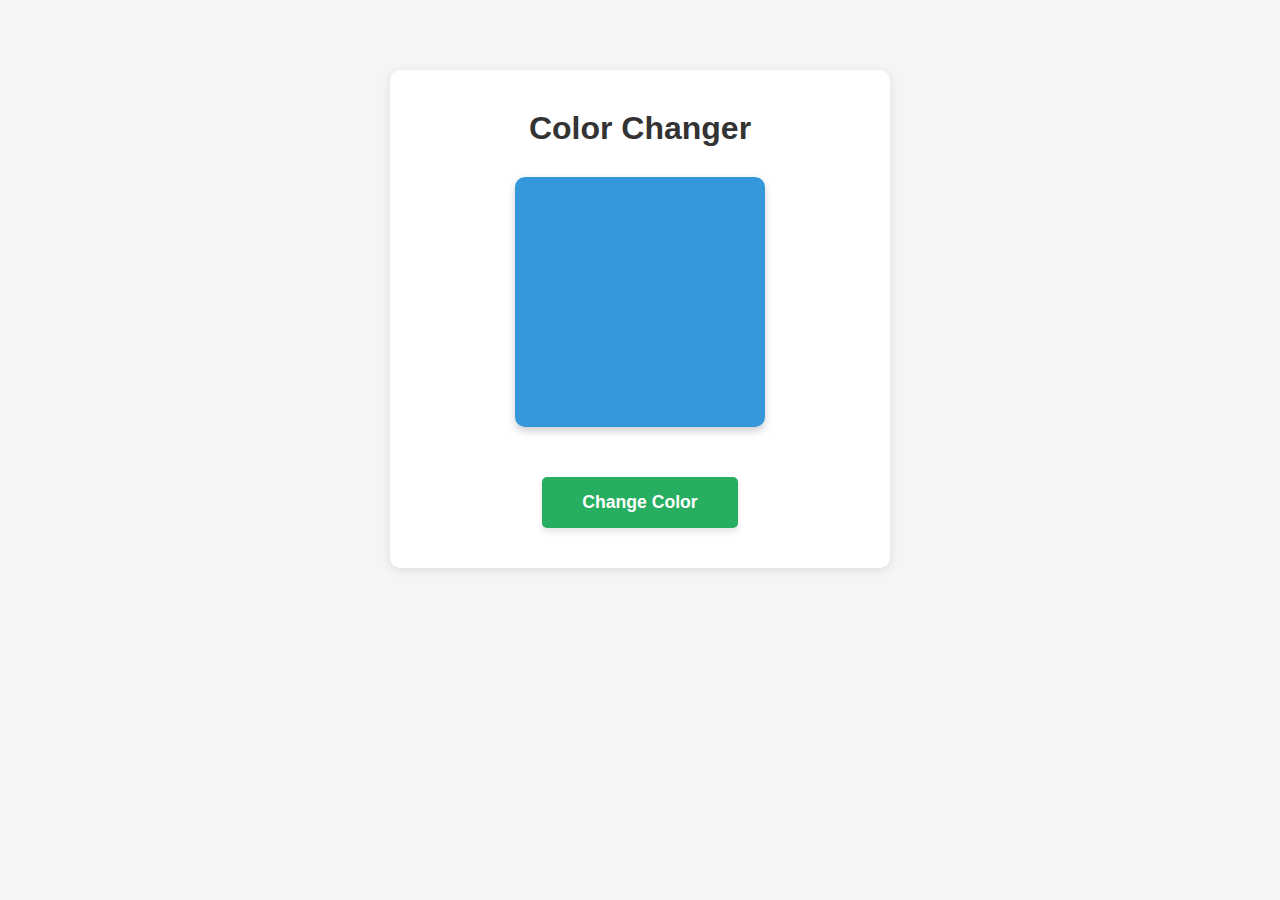
<file: Devoir-DOM02/index.html>
<!DOCTYPE html>
<html lang="fr">
<head>
    <meta charset="UTF-8">
    <meta name="viewport" content="width=device-width, initial-scale=1.0">
    <title>Changeur de couleurs</title>
    <link rel="stylesheet" href="styles.css">
</head>
<body>
    <div class="container">
        <h1>Color Changer</h1>
        <div id="color-box"></div>
        <button id="change-color-btn">Change Color</button>
    </div>
    
    <script src="script.js"></script>
</body>
</html>
</file>
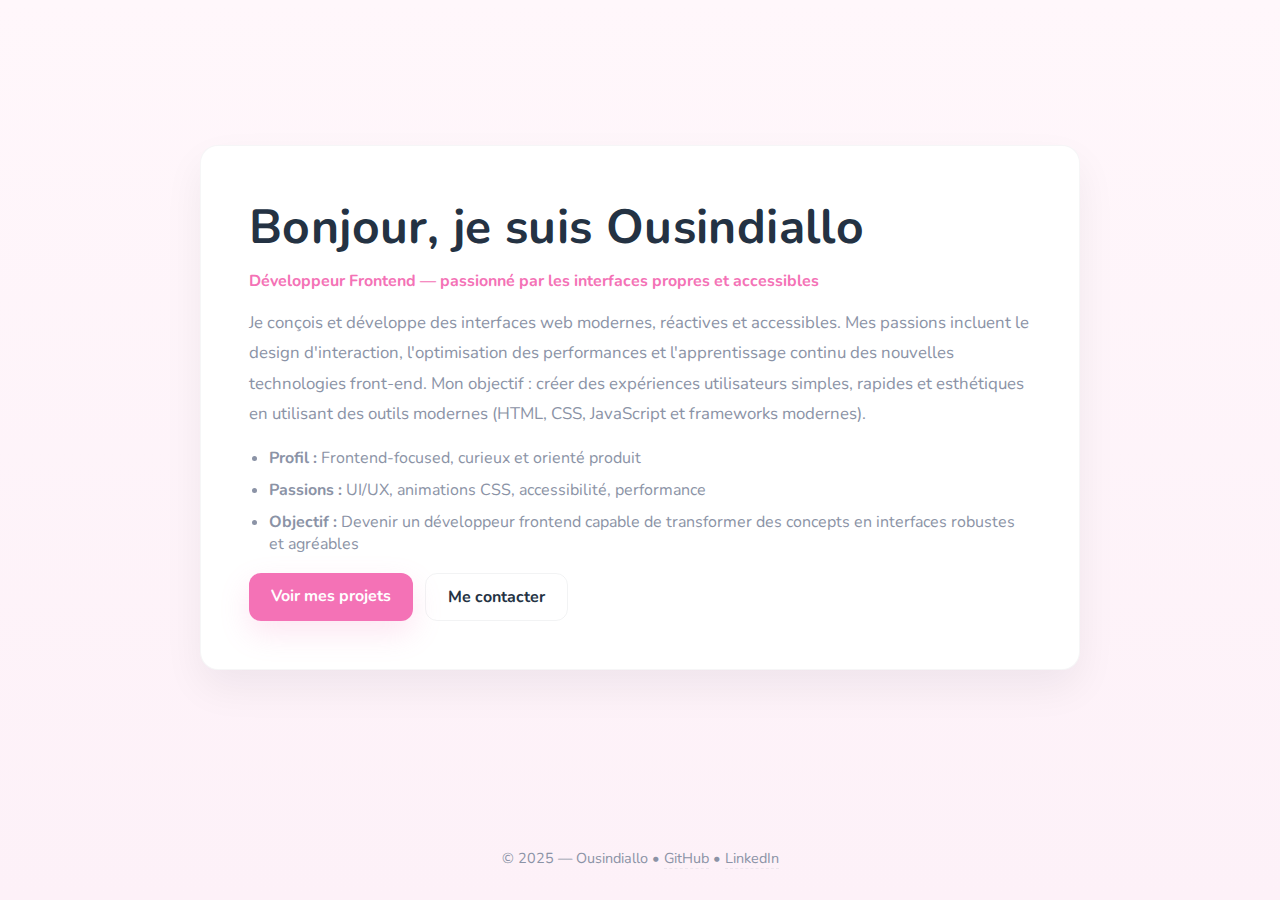
<file: Devoir-IA03/index.html>
<!DOCTYPE html>
<html lang="fr">
<head>
  <meta charset="utf-8">
  <meta name="viewport" content="width=device-width,initial-scale=1">
  <title>Page d'introduction</title>
  <link rel="preconnect" href="https://fonts.googleapis.com">
  <link rel="preconnect" href="https://fonts.gstatic.com" crossorigin>
  <link href="https://fonts.googleapis.com/css2?family=Nunito:wght@300;400;600;700&display=swap" rel="stylesheet">
  <link rel="stylesheet" href="styles.css">
</head>
<body>
  <main class="hero">
    <div class="hero-content">
      <h1 class="hero-title">Bonjour, je suis Ousindiallo</h1>
      <p class="hero-subtitle">Développeur Frontend — passionné par les interfaces propres et accessibles</p>

      <p class="hero-description">Je conçois et développe des interfaces web modernes, réactives et accessibles. Mes passions incluent le design d'interaction, l'optimisation des performances et l'apprentissage continu des nouvelles technologies front-end. Mon objectif : créer des expériences utilisateurs simples, rapides et esthétiques en utilisant des outils modernes (HTML, CSS, JavaScript et frameworks modernes).</p>

      <ul class="hero-list">
        <li><strong>Profil :</strong> Frontend-focused, curieux et orienté produit</li>
        <li><strong>Passions :</strong> UI/UX, animations CSS, accessibilité, performance</li>
        <li><strong>Objectif :</strong> Devenir un développeur frontend capable de transformer des concepts en interfaces robustes et agréables</li>
      </ul>

      <div class="hero-actions">
        <a class="cta primary" href="#projects">Voir mes projets</a>
        <a class="cta secondary" href="#contact">Me contacter</a>
      </div>
    </div>
  </main>

  <footer class="site-footer" id="contact">
    <p>© 2025 — Ousindiallo • <a href="#">GitHub</a> • <a href="#">LinkedIn</a></p>
  </footer>
</body>
</html>
</file>
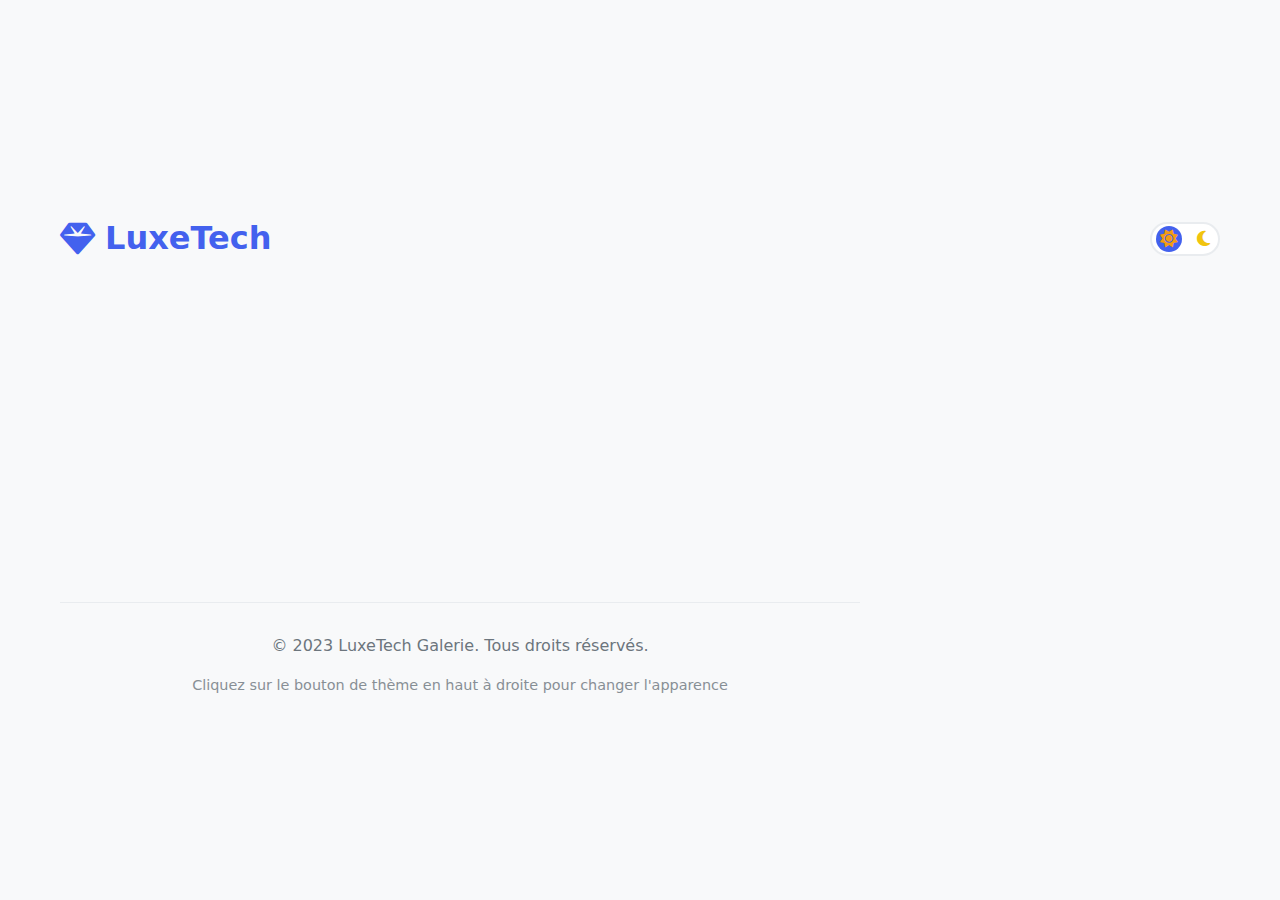
<file: Porliofio-AI/index.html>
<!DOCTYPE html>
<html lang="fr">
<head>
    <meta charset="UTF-8">
    <meta name="viewport" content="width=device-width, initial-scale=1.0">
    <title>Galerie Produits Premium | Thème Clair/Foncé</title>
    <link rel="stylesheet" href="https://cdnjs.cloudflare.com/ajax/libs/font-awesome/6.4.0/css/all.min.css">
    <style>
        /* Variables CSS pour le thème clair */
        :root {
            --primary-bg: #f8f9fa;
            --secondary-bg: #ffffff;
            --primary-text: #212529;
            --secondary-text: #6c757d;
            --accent: #4361ee;
            --accent-light: #e0e7ff;
            --accent-dark: #3a56d4;
            --border: #e9ecef;
            --card-shadow: 0 10px 30px rgba(0, 0, 0, 0.08);
            --card-shadow-hover: 0 20px 40px rgba(0, 0, 0, 0.12);
            --transition-smooth: all 0.4s cubic-bezier(0.175, 0.885, 0.32, 1.1);
        }

        /* Variables pour le thème sombre */
        .dark-theme {
            --primary-bg: #121212;
            --secondary-bg: #1e1e1e;
            --primary-text: #f8f9fa;
            --secondary-text: #adb5bd;
            --accent: #5a7dff;
            --accent-light: #2d3748;
            --accent-dark: #4361ee;
            --border: #2d2d2d;
            --card-shadow: 0 10px 30px rgba(0, 0, 0, 0.3);
            --card-shadow-hover: 0 20px 40px rgba(0, 0, 0, 0.4);
        }

        * {
            margin: 0;
            padding: 0;
            box-sizing: border-box;
        }

        body {
            font-family: 'Segoe UI', system-ui, sans-serif;
            background-color: var(--primary-bg);
            color: var(--primary-text);
            line-height: 1.6;
            transition: var(--transition-smooth);
            min-height: 100vh;
            display: flex;
            flex-direction: column;
            align-items: center;
            justify-content: center;
            padding: 20px;
        }

        .container {
            max-width: 1200px;
            width: 100%;
            margin: 0 auto;
            padding: 0 20px;
        }

        /* En-tête avec bouton de thème */
        .header {
            display: flex;
            justify-content: space-between;
            align-items: center;
            width: 100%;
            margin-bottom: 50px;
            padding: 20px 0;
        }

        .logo {
            font-size: 2rem;
            font-weight: 700;
            color: var(--accent);
            display: flex;
            align-items: center;
            gap: 10px;
        }

        .logo i {
            font-size: 2.2rem;
        }

        .theme-toggle {
            position: relative;
            width: 70px;
            height: 34px;
            background-color: var(--secondary-bg);
            border-radius: 50px;
            border: 2px solid var(--border);
            cursor: pointer;
            transition: var(--transition-smooth);
            display: flex;
            align-items: center;
            justify-content: space-between;
            padding: 0 8px;
        }

        .theme-toggle:hover {
            border-color: var(--accent);
        }

        .theme-toggle::before {
            content: '';
            position: absolute;
            width: 26px;
            height: 26px;
            background-color: var(--accent);
            border-radius: 50%;
            left: 4px;
            transition: var(--transition-smooth);
            z-index: 1;
        }

        .dark-theme .theme-toggle::before {
            transform: translateX(36px);
        }

        .theme-toggle i {
            font-size: 1.1rem;
            z-index: 2;
        }

        .fa-sun {
            color: #f39c12;
        }

        .fa-moon {
            color: #f1c40f;
        }

        /* Titre principal */
        .main-title {
            text-align: center;
            margin-bottom: 60px;
            opacity: 0;
            transform: translateY(20px);
            animation: fadeInUp 0.8s ease forwards;
        }

        .main-title h1 {
            font-size: 2.8rem;
            margin-bottom: 15px;
            background: linear-gradient(90deg, var(--accent), #6c63ff);
            -webkit-background-clip: text;
            background-clip: text;
            color: transparent;
        }

        .main-title p {
            font-size: 1.2rem;
            color: var(--secondary-text);
            max-width: 600px;
            margin: 0 auto;
        }

        /* Galerie de produits */
        .products-gallery {
            display: flex;
            flex-wrap: wrap;
            justify-content: center;
            gap: 40px;
            margin-bottom: 60px;
        }

        .product-card {
            background-color: var(--secondary-bg);
            border-radius: 20px;
            overflow: hidden;
            box-shadow: var(--card-shadow);
            width: 100%;
            max-width: 350px;
            transition: var(--transition-smooth);
            opacity: 0;
            transform: translateY(30px);
            animation: fadeInUp 0.8s ease forwards;
            position: relative;
        }

        .product-card:nth-child(1) {
            animation-delay: 0.2s;
        }

        .product-card:nth-child(2) {
            animation-delay: 0.4s;
        }

        .product-card:nth-child(3) {
            animation-delay: 0.6s;
        }

        @keyframes fadeInUp {
            to {
                opacity: 1;
                transform: translateY(0);
            }
        }

        .product-card:hover {
            transform: translateY(-15px);
            box-shadow: var(--card-shadow-hover);
        }

        .product-badge {
            position: absolute;
            top: 20px;
            right: 20px;
            background-color: var(--accent);
            color: white;
            padding: 8px 16px;
            border-radius: 50px;
            font-size: 0.85rem;
            font-weight: 600;
            z-index: 2;
            box-shadow: 0 5px 15px rgba(67, 97, 238, 0.3);
        }

        .product-image {
            height: 220px;
            overflow: hidden;
            position: relative;
        }

        .product-image img {
            width: 100%;
            height: 100%;
            object-fit: cover;
            transition: transform 0.7s ease;
        }

        .product-card:hover .product-image img {
            transform: scale(1.1);
        }

        .product-info {
            padding: 30px;
        }

        .product-category {
            color: var(--accent);
            font-size: 0.9rem;
            font-weight: 600;
            text-transform: uppercase;
            letter-spacing: 1px;
            margin-bottom: 10px;
            display: inline-block;
        }

        .product-title {
            font-size: 1.5rem;
            font-weight: 700;
            margin-bottom: 15px;
            color: var(--primary-text);
        }

        .product-description {
            color: var(--secondary-text);
            margin-bottom: 20px;
            line-height: 1.7;
        }

        .product-features {
            list-style: none;
            margin-bottom: 25px;
        }

        .product-features li {
            margin-bottom: 10px;
            display: flex;
            align-items: center;
            gap: 10px;
            color: var(--secondary-text);
        }

        .product-features i {
            color: var(--accent);
            font-size: 0.9rem;
        }

        .product-price-container {
            display: flex;
            justify-content: space-between;
            align-items: center;
            margin-top: 20px;
            padding-top: 20px;
            border-top: 1px solid var(--border);
        }

        .product-price {
            font-size: 1.8rem;
            font-weight: 700;
            color: var(--accent);
        }

        .add-to-cart {
            background-color: var(--accent);
            color: white;
            border: none;
            border-radius: 50px;
            padding: 12px 25px;
            font-weight: 600;
            cursor: pointer;
            transition: var(--transition-smooth);
            display: flex;
            align-items: center;
            gap: 10px;
            box-shadow: 0 5px 15px rgba(67, 97, 238, 0.3);
        }

        .add-to-cart:hover {
            background-color: var(--accent-dark);
            transform: translateY(-3px);
            box-shadow: 0 8px 20px rgba(67, 97, 238, 0.4);
        }

        .add-to-cart.added {
            background-color: #10b981;
            box-shadow: 0 5px 15px rgba(16, 185, 129, 0.3);
        }

        /* Footer */
        .footer {
            text-align: center;
            color: var(--secondary-text);
            margin-top: 40px;
            padding-top: 30px;
            border-top: 1px solid var(--border);
            width: 100%;
            max-width: 800px;
        }

        .footer p {
            margin-bottom: 10px;
        }

        .theme-hint {
            font-size: 0.9rem;
            opacity: 0.8;
            margin-top: 15px;
        }

        /* Animation pour le changement de thème */
        .theme-transition * {
            transition: background-color 0.4s ease, 
                        color 0.4s ease, 
                        border-color 0.4s ease,
                        box-shadow 0.4s ease !important;
        }

        /* Responsive */
        @media (max-width: 1100px) {
            .products-gallery {
                gap: 30px;
            }
            
            .product-card {
                max-width: 320px;
            }
        }

        @media (max-width: 992px) {
            .products-gallery {
                flex-direction: column;
                align-items: center;
            }
            
            .product-card {
                max-width: 450px;
            }
            
            .main-title h1 {
                font-size: 2.4rem;
            }
        }

        @media (max-width: 576px) {
            .header {
                flex-direction: column;
                gap: 20px;
                text-align: center;
            }
            
            .main-title h1 {
                font-size: 2rem;
            }
            
            .product-info {
                padding: 25px;
            }
            
            .product-price-container {
                flex-direction: column;
                align-items: flex-start;
                gap: 20px;
            }
            
            .add-to-cart {
                width: 100%;
                justify-content: center;
            }
        }
    </style>
</head>
<body>
    <div class="container">
        <header class="header">
            <div class="logo">
                <i class="fas fa-gem"></i>
                <span>LuxeTech</span>
            </div>
            
            <div class="theme-toggle" id="themeToggle">
                <i class="fas fa-sun"></i>
                <i class="fas fa-moon"></i>
            </div>
        </header>
        
        <section class="main-title">
            <h1>Galerie Produits Premium</h1>
            <p>Découvrez notre sélection exclusive avec des animations fluides et un design élégant en mode clair ou sombre.</p>
        </section>
        
        <section class="products-gallery" id="productsGallery">
            <!-- Les cartes de produits seront générées par JavaScript -->
        </section>
        
        <footer class="footer">
            <p>© 2023 LuxeTech Galerie. Tous droits réservés.</p>
            <p class="theme-hint">Cliquez sur le bouton de thème en haut à droite pour changer l'apparence</p>
        </footer>
    </div>

    <script>
        // Données des produits
        const products = [
            {
                id: 1,
                name: "Écouteurs Sans Fil Pro",
                category: "Audio",
                price: 229.99,
                description: "Écouteurs haut de gamme avec annulation active du bruit et qualité audio exceptionnelle.",
                features: [
                    "Annulation active du bruit",
                    "Autonomie 30h",
                    "Chargement rapide",
                    "Qualité Hi-Res"
                ],
                badge: "Nouveau",
                image: "https://images.unsplash.com/photo-1505740420928-5e560c06d30e?ixlib=rb-4.0.3&ixid=M3wxMjA3fDB8MHxwaG90by1wYWdlfHx8fGVufDB8fHx8fA%3D%3D&auto=format&fit=crop&w=1000&q=80"
            },
            {
                id: 2,
                name: "Montre Connectée Elite",
                category: "Wearable",
                price: 349.99,
                description: "Montre intelligente avec écran AMOLED, suivi santé avancé et design premium.",
                features: [
                    "Écran AMOLED toujours actif",
                    "Suivi ECG et SpO2",
                    "Résistance à l'eau 50m",
                    "Batterie 7 jours"
                ],
                badge: "Best-seller",
                image: "https://images.unsplash.com/photo-1523275335684-37898b6baf30?ixlib=rb-4.0.3&ixid=M3wxMjA3fDB8MHxwaG90by1wYWdlfHx8fGVufDB8fHx8fA%3D%3D&auto=format&fit=crop&w=1000&q=80"
            },
            {
                id: 3,
                name: "Enceinte Portable Hi-Fi",
                category: "Audio",
                price: 179.99,
                description: "Enceinte Bluetooth avec son 360°, résistante à l'eau et à la poussière.",
                features: [
                    "Son 360° immersif",
                    "Résistance IP67",
                    "Autonomie 24h",
                    "Assistant vocal intégré"
                ],
                badge: "Promotion",
                image: "https://images.unsplash.com/photo-1546435770-a3e426bf472b?ixlib=rb-4.0.3&ixid=M3wxMjA3fDB8MHxwaG90by1wYWdlfHx8fGVufDB8fHx8fA%3D%3D&auto=format&fit=crop&w=1000&q=80"
            }
        ];

        // Éléments DOM
        const themeToggle = document.getElementById('themeToggle');
        const productsGallery = document.getElementById('productsGallery');

        // Initialisation
        document.addEventListener('DOMContentLoaded', function() {
            // Vérifier le thème préféré
            const prefersDarkMode = window.matchMedia('(prefers-color-scheme: dark)').matches;
            const savedTheme = localStorage.getItem('luxetech-theme');
            
            // Appliquer le thème sauvegardé ou celui du système
            if (savedTheme === 'dark' || (!savedTheme && prefersDarkMode)) {
                document.body.classList.add('dark-theme');
            }
            
            // Générer les cartes de produits
            renderProductCards();
            
            // Ajouter l'effet de transition pour le changement de thème
            setTimeout(() => {
                document.body.classList.add('theme-transition');
            }, 100);
        });

        // Gestionnaire du bouton de thème
        themeToggle.addEventListener('click', function() {
            // Basculer le thème
            document.body.classList.toggle('dark-theme');
            
            // Sauvegarder la préférence
            const isDarkTheme = document.body.classList.contains('dark-theme');
            localStorage.setItem('luxetech-theme', isDarkTheme ? 'dark' : 'light');
            
            // Animation du bouton
            this.style.transform = 'scale(0.95)';
            setTimeout(() => {
                this.style.transform = 'scale(1)';
            }, 200);
        });

        // Rendu des cartes de produits
        function renderProductCards() {
            productsGallery.innerHTML = '';
            
            products.forEach(product => {
                const productCard = document.createElement('div');
                productCard.className = 'product-card';
                
                productCard.innerHTML = `
                    ${product.badge ? <div class="product-badge">${product.badge}</div> : ''}
                    
                    <div class="product-image">
                        <img src="${product.image}" alt="${product.name}">
                    </div>
                    
                    <div class="product-info">
                        <div class="product-category">${product.category}</div>
                        <h3 class="product-title">${product.name}</h3>
                        <p class="product-description">${product.description}</p>
                        
                        <ul class="product-features">
                            ${product.features.map(feature => `
                                <li><i class="fas fa-check-circle"></i> ${feature}</li>
                            `).join('')}
                        </ul>
                        
                        <div class="product-price-container">
                            <div class="product-price">${product.price.toFixed(2)}€</div>
                            <button class="add-to-cart" data-id="${product.id}">
                                <i class="fas fa-shopping-cart"></i>
                                Ajouter au panier
                            </button>
                        </div>
                    </div>
                `;
                
                productsGallery.appendChild(productCard);
            });
            
            // Ajouter les gestionnaires d'événements pour les boutons "Ajouter au panier"
            document.querySelectorAll('.add-to-cart').forEach(button => {
                button.addEventListener('click', function() {
                    const productId = parseInt(this.dataset.id);
                    const product = products.find(p => p.id === productId);
                    
                    // Animation d'ajout au panier
                    this.classList.add('added');
                    this.innerHTML = '<i class="fas fa-check"></i> Ajouté !';
                    
                    // Effet de vibration légère
                    this.parentElement.parentElement.style.transform = 'scale(1.02)';
                    setTimeout(() => {
                        this.parentElement.parentElement.style.transform = '';
                    }, 300);
                    
                    // Réinitialiser après 2 secondes
                    setTimeout(() => {
                        this.classList.remove('added');
                        this.innerHTML = '<i class="fas fa-shopping-cart"></i> Ajouter au panier';
                    }, 2000);
                    
                    console.log(Produit ajouté: ${product.name} - ${product.price}€);
                });
            });
            
            // Ajouter des effets de survol supplémentaires
            document.querySelectorAll('.product-card').forEach(card => {
                // Effet de luminosité sur l'image au survol
                const image = card.querySelector('.product-image');
                
                card.addEventListener('mouseenter', function() {
                    image.style.filter = 'brightness(1.05)';
                });
                
                card.addEventListener('mouseleave', function() {
                    image.style.filter = 'brightness(1)';
                });
            });
        }

        // Animation supplémentaire pour le titre au chargement
        window.addEventListener('load', function() {
            const title = document.querySelector('.main-title');
            title.style.animation = 'fadeInUp 0.8s ease forwards';
        });
    </script>
</body>
</html>
</file>
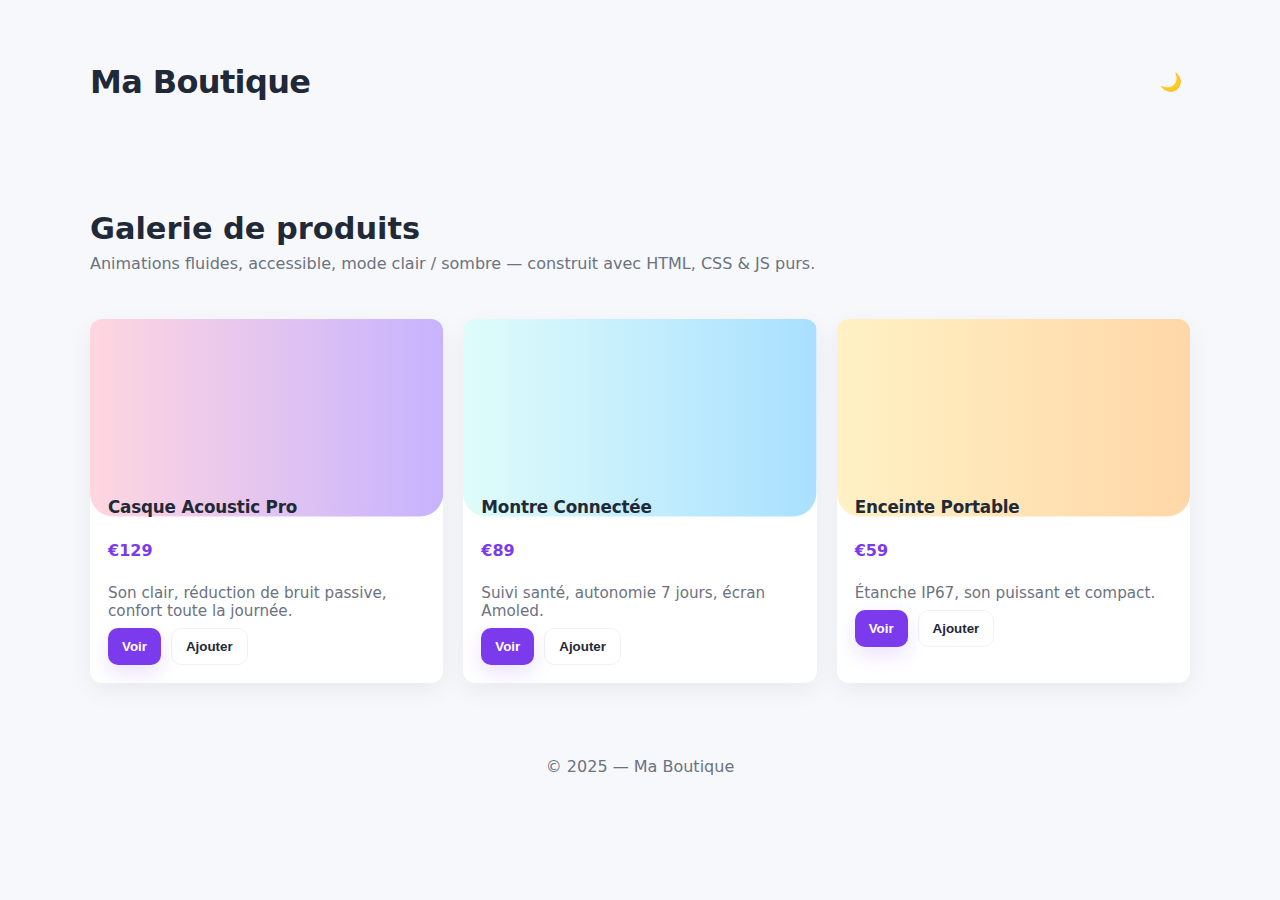
<file: product-gallery/index.html>
<!doctype html>
<html lang="fr">
<head>
  <meta charset="utf-8">
  <meta name="viewport" content="width=device-width,initial-scale=1">
  <title>Galerie produits — Demo</title>
  <link rel="stylesheet" href="styles.css">
</head>
<body>
  <header class="site-header">
    <div class="container">
      <h1 class="logo">Ma Boutique</h1>
      <div class="controls">
        <button id="themeToggle" aria-pressed="false" aria-label="Basculer thème clair foncé">🌙</button>
      </div>
    </div>
  </header>

  <main class="container">
    <section class="hero">
      <h2>Galerie de produits</h2>
      <p class="lead">Animations fluides, accessible, mode clair / sombre — construit avec HTML, CSS & JS purs.</p>
    </section>

    <section class="gallery" aria-label="Produits disponibles">
      <!-- Product card template: duplicate or generate via JS in real app -->
      <article class="card" tabindex="0">
        <div class="media" aria-hidden="true">
          <svg viewBox="0 0 120 80" preserveAspectRatio="xMidYMid slice" role="img" aria-hidden="true">
            <rect width="120" height="80" rx="8" fill="url(#g1)"></rect>
            <defs>
              <linearGradient id="g1" x1="0" x2="1">
                <stop offset="0" stop-color="#ffd6e0" />
                <stop offset="1" stop-color="#c7b3ff" />
              </linearGradient>
            </defs>
          </svg>
        </div>
        <div class="card-body">
          <h3 class="product-title">Casque Acoustic Pro</h3>
          <p class="price">€129</p>
          <p class="desc">Son clair, réduction de bruit passive, confort toute la journée.</p>
          <div class="card-actions">
            <button class="btn primary">Voir</button>
            <button class="btn ghost">Ajouter</button>
          </div>
        </div>
      </article>

      <article class="card" tabindex="0">
        <div class="media" aria-hidden="true">
          <svg viewBox="0 0 120 80" preserveAspectRatio="xMidYMid slice" role="img" aria-hidden="true">
            <rect width="120" height="80" rx="8" fill="url(#g2)"></rect>
            <defs>
              <linearGradient id="g2" x1="0" x2="1">
                <stop offset="0" stop-color="#dffcfa" />
                <stop offset="1" stop-color="#a9e0ff" />
              </linearGradient>
            </defs>
          </svg>
        </div>
        <div class="card-body">
          <h3 class="product-title">Montre Connectée</h3>
          <p class="price">€89</p>
          <p class="desc">Suivi santé, autonomie 7 jours, écran Amoled.</p>
          <div class="card-actions">
            <button class="btn primary">Voir</button>
            <button class="btn ghost">Ajouter</button>
          </div>
        </div>
      </article>

      <article class="card" tabindex="0">
        <div class="media" aria-hidden="true">
          <svg viewBox="0 0 120 80" preserveAspectRatio="xMidYMid slice" role="img" aria-hidden="true">
            <rect width="120" height="80" rx="8" fill="url(#g3)"></rect>
            <defs>
              <linearGradient id="g3" x1="0" x2="1">
                <stop offset="0" stop-color="#fff1c4" />
                <stop offset="1" stop-color="#ffd7a8" />
              </linearGradient>
            </defs>
          </svg>
        </div>
        <div class="card-body">
          <h3 class="product-title">Enceinte Portable</h3>
          <p class="price">€59</p>
          <p class="desc">Étanche IP67, son puissant et compact.</p>
          <div class="card-actions">
            <button class="btn primary">Voir</button>
            <button class="btn ghost">Ajouter</button>
          </div>
        </div>
      </article>

    </section>
  </main>

  <footer class="site-footer">
    <div class="container">© 2025 — Ma Boutique</div>
  </footer>

  <script src="script.js"></script>
</body>
</html>
</file>
<file: Devoir-DOM02/styles.css>
* {
    margin: 0;
    padding: 0;
    box-sizing: border-box;
}

body {
    font-family: 'Segoe UI', Tahoma, Geneva, Verdana, sans-serif;
    background-color: #f5f5f5;
    padding: 20px;
}

.container {
    text-align: center;
    margin-top: 50px;
    background-color: white;
    padding: 40px;
    border-radius: 10px;
    box-shadow: 0 2px 10px rgba(0, 0, 0, 0.1);
    max-width: 500px;
    margin-left: auto;
    margin-right: auto;
}

h1 {
    color: #333;
    margin-bottom: 30px;
    font-size: 2rem;
}

#color-box {
    width: 250px;
    height: 250px;
    background-color: #3498db;
    margin: 30px auto;
    border-radius: 10px;
    box-shadow: 0 4px 8px rgba(0, 0, 0, 0.2);
    transition: background-color 0.3s ease;
}

#change-color-btn {
    padding: 15px 40px;
    font-size: 1.1rem;
    font-weight: bold;
    background-color: #27ae60;
    color: white;
    border: none;
    border-radius: 5px;
    cursor: pointer;
    transition: all 0.3s ease;
    box-shadow: 0 4px 6px rgba(0, 0, 0, 0.1);
    margin-top: 20px;
}

#change-color-btn:hover {
    background-color: #229954;
    transform: translateY(-2px);
    box-shadow: 0 6px 12px rgba(0, 0, 0, 0.15);
}

#change-color-btn:active {
    transform: translateY(0);
    box-shadow: 0 2px 4px rgba(0, 0, 0, 0.1);
}
</file>
<file: Devoir-IA03/styles.css>
/* Styles pour la landing page (section unique - hero) */
:root{
  --bg-light: #FFF7FB;
  --bg-accent: linear-gradient(180deg,#FFF7FB,#FDF1F8);
  --card: #FFFFFF;
  --accent: #F472B6; /* rose doux */
  --accent-2: #A78BFA; /* lavande */
  --muted: #8B93A6;
  --text: #243243;
}

*{box-sizing:border-box}
html,body{height:100%;margin:0;font-family:'Nunito', Inter, system-ui, -apple-system, 'Segoe UI', Roboto, 'Helvetica Neue', Arial}
body{background:var(--bg-accent);color:var(--text);display:flex;flex-direction:column;min-height:100vh;-webkit-font-smoothing:antialiased}
.hero{display:flex;align-items:center;justify-content:center;padding:64px 20px;flex:1}
.hero-content{max-width:880px;background:var(--card);padding:48px;border-radius:18px;box-shadow:0 18px 40px rgba(15,23,40,0.06);border:1px solid rgba(15,23,40,0.04)}
.hero-title{font-size:clamp(1.8rem,4vw,3rem);margin:0 0 10px;letter-spacing:0.4px}
.hero-subtitle{color:var(--accent);margin:0 0 16px;font-weight:700}
.hero-description{color:var(--muted);line-height:1.8;margin:0 0 18px;font-size:1.05rem}
.hero-list{margin:0 0 18px;padding-left:20px;color:var(--muted)}
.hero-list li{margin:10px 0}
.cta{display:inline-block;background:var(--accent);color:white;padding:12px 22px;border-radius:12px;text-decoration:none;font-weight:700;box-shadow:0 12px 30px rgba(244,114,182,0.18);transition:transform .15s ease,box-shadow .15s ease}
.cta:hover{transform:translateY(-4px);box-shadow:0 22px 46px rgba(167,139,250,0.18)}
.hero-actions{display:flex;gap:12px;flex-wrap:wrap;margin-top:18px}
.cta.secondary{background:transparent;color:var(--text);border:1px solid rgba(36,50,67,0.06);box-shadow:none}
.cta.secondary:hover{transform:translateY(-3px);box-shadow:0 10px 24px rgba(36,50,67,0.06)}
.site-footer{padding:18px;text-align:center;color:var(--muted);font-size:.9rem;background:transparent}
.site-footer a{color:var(--muted);text-decoration:none;border-bottom:1px dashed rgba(156,163,175,0.15)}
@media (max-width:640px){.hero-content{padding:28px;border-radius:12px}.hero-title{font-size:1.6rem}}
</file>
<file: product-gallery/styles.css>
/* Product gallery — light & dark theme, smooth animations */
:root{
  --bg: #f7f8fb;
  --surface: #ffffff;
  --text: #1f2937;
  --muted: #6b7280;
  --accent: #7c3aed;
  --card-shadow: 0 8px 24px rgba(15,23,42,0.06);
  --radius: 12px;
}

body{font-family: Inter, system-ui, -apple-system, "Segoe UI", Roboto, "Helvetica Neue", Arial; margin:0;background:var(--bg);color:var(--text);-webkit-font-smoothing:antialiased}
.container{max-width:1100px;margin:0 auto;padding:28px}
.site-header{background:transparent;padding:14px 0}
.site-header .container{display:flex;align-items:center;justify-content:space-between}
.logo{font-weight:700;letter-spacing:-0.02em}
.controls button{background:transparent;border:0;font-size:1.1rem;padding:8px;cursor:pointer;border-radius:8px}
.controls button:focus{outline:2px solid rgba(124,58,237,0.18)}

.hero{padding:18px 0}
.hero h2{margin:0;font-size:clamp(1.25rem,2.8vw,1.9rem)}
.lead{color:var(--muted);margin-top:8px}

.gallery{display:grid;grid-template-columns:repeat(3,1fr);gap:20px;margin-top:22px}
.card{background:var(--surface);border-radius:var(--radius);overflow:hidden;box-shadow:var(--card-shadow);display:flex;flex-direction:column;transition:transform .35s cubic-bezier(.2,.8,.2,1),box-shadow .35s ease;cursor:default}
.card:focus{outline:2px solid rgba(124,58,237,0.14)}
.card:hover{transform:translateY(-10px);box-shadow:0 18px 40px rgba(15,23,42,0.08)}
.media{height:160px;display:flex;align-items:center;justify-content:center;background:linear-gradient(135deg,#fff,#f3f4f6)}
.card-body{padding:16px;display:flex;flex-direction:column;gap:8px}
.product-title{margin:0;font-size:1.05rem}
.price{color:var(--accent);font-weight:700}
.desc{color:var(--muted);font-size:.95rem;margin:0}
.card-actions{display:flex;gap:10px;margin-top:auto}
.btn{padding:10px 14px;border-radius:10px;border:0;cursor:pointer;font-weight:600}
.btn.primary{background:var(--accent);color:#fff;box-shadow:0 8px 20px rgba(124,58,237,0.15);transition:transform .13s ease}
.btn.primary:hover{transform:translateY(-3px)}
.btn.ghost{background:transparent;border:1px solid rgba(15,23,42,0.06);color:var(--text)}

.site-footer{padding:18px 0;text-align:center;color:var(--muted)}

/* Dark theme */
body.dark{--bg:#071025;--surface:#071226;--text:#e6eef8;--muted:#9aa6b2;--accent:#f472b6;--card-shadow:0 10px 30px rgba(2,6,23,0.6)}

/* Responsive */
@media (max-width:900px){.gallery{grid-template-columns:repeat(2,1fr)}}
@media (max-width:560px){.gallery{grid-template-columns:1fr}.media{height:140px}}

/* small animation for entrance */
@keyframes revealUp{from{opacity:0;transform:translateY(8px)}to{opacity:1;transform:none}}
.card{animation:revealUp .45s ease both}

/* spacing improvements (manual enhancement requested) */
.container{padding-left:20px;padding-right:20px}
.hero{padding-bottom:8px}
.card-body{padding:18px}
.product-title{letter-spacing: -0.2px}
</file>
